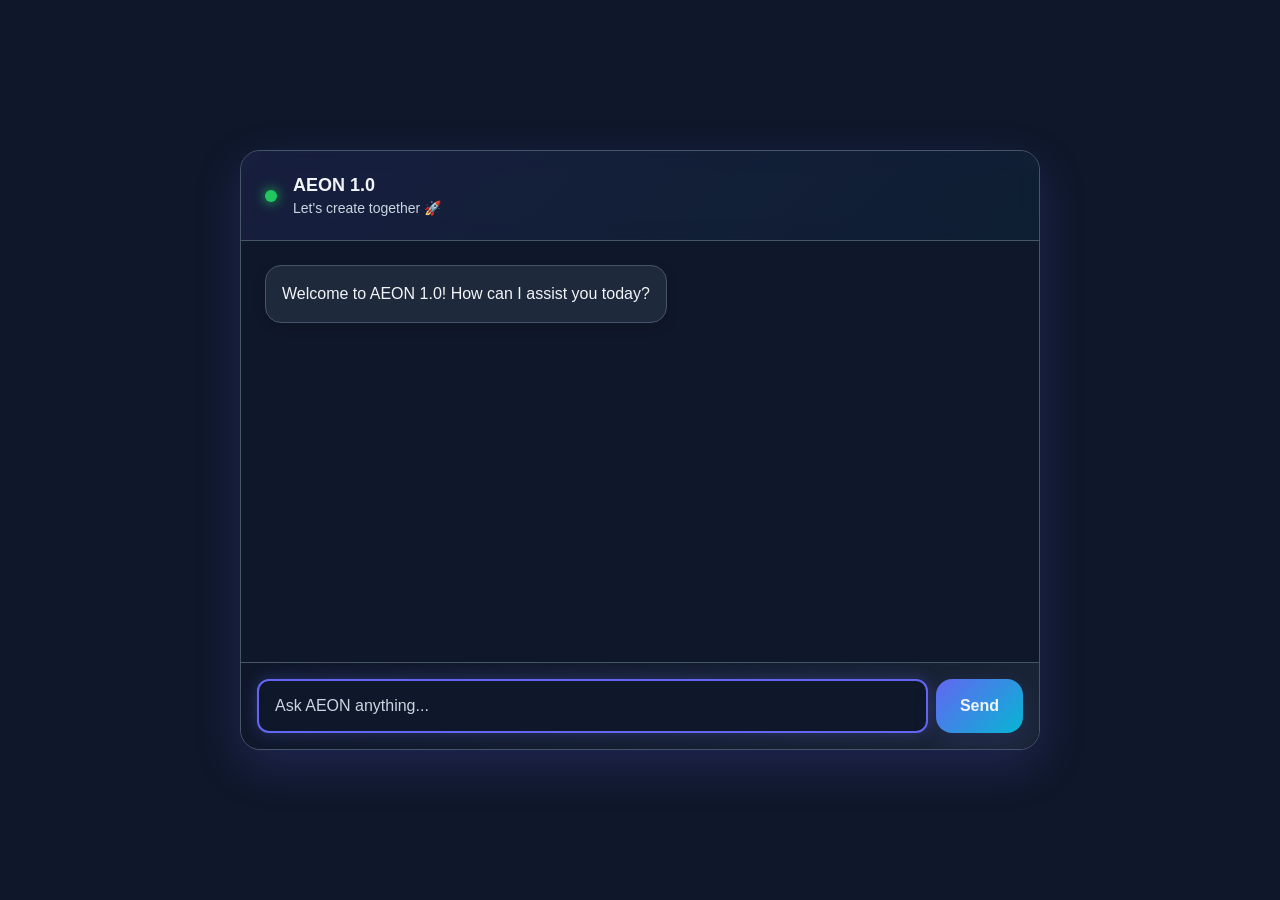
<file: chat-interface-redesigned.html>
<!DOCTYPE html>
<html lang="en">
<head>
    <meta charset="UTF-8">
    <meta name="viewport" content="width=device-width, initial-scale=1.0">
    <title>AEON Chat Interface - Redesigned</title>
    <style>
        /* ============================================= 
           LAYER 1: DESIGN TOKENS (UI/UX Pro Max Foundation)
           ============================================= */
        :root {
            /* Colors */
            --color-primary: #6366f1;
            --color-primary-light: #818cf8;
            --color-primary-dark: #4f46e5;
            --color-accent: #06b6d4;
            --color-background: #0f172a;
            --color-surface: #1e293b;
            --color-surface-light: #334155;
            --color-text: #f1f5f9;
            --color-text-muted: #cbd5e1;
            --color-border: #475569;
            --color-success: #22c55e;
            --color-error: #ef4444;
            
            /* Spacing */
            --spacing-xs: 4px;
            --spacing-sm: 8px;
            --spacing-md: 16px;
            --spacing-lg: 24px;
            --spacing-xl: 32px;
            
            /* Typography */
            --font-size-xs: 12px;
            --font-size-sm: 14px;
            --font-size-base: 16px;
            --font-size-lg: 18px;
            --font-size-2xl: 24px;
            --font-family-sans: 'Inter', 'Segoe UI', sans-serif;
            --font-family-mono: 'Fira Code', 'JetBrains Mono', monospace;
            
            /* Border Radius */
            --radius-sm: 6px;
            --radius-md: 12px;
            --radius-lg: 16px;
            --radius-xl: 20px;
            
            /* Shadows */
            --shadow-sm: 0 2px 4px rgba(0, 0, 0, 0.1);
            --shadow-md: 0 4px 12px rgba(0, 0, 0, 0.15);
            --shadow-lg: 0 8px 24px rgba(99, 102, 241, 0.15);
            --shadow-xl: 0 16px 48px rgba(99, 102, 241, 0.2);
            --shadow-glow: 0 0 32px rgba(99, 102, 241, 0.4);
            
            /* Transitions */
            --transition-fast: 150ms ease-out;
            --transition-normal: 200ms ease-out;
            --transition-slow: 300ms ease-out;
        }

        * {
            margin: 0;
            padding: 0;
            box-sizing: border-box;
        }

        body {
            font-family: var(--font-family-sans);
            background: var(--color-background);
            color: var(--color-text);
        }

        /* ============================================= 
           LAYER 2 & 3: CHAT INTERFACE (Enhancement + Interaction)
           ============================================= */
        .aeon-chat-container {
            width: 100%;
            max-width: 800px;
            height: 600px;
            background: var(--color-background);
            border: 1px solid var(--color-border);
            border-radius: var(--radius-xl);
            box-shadow: var(--shadow-xl);
            display: flex;
            flex-direction: column;
            overflow: hidden;
            animation: containerEnter 0.5s ease-out;
        }

        @keyframes containerEnter {
            from {
                opacity: 0;
                transform: scale(0.95);
            }
            to {
                opacity: 1;
                transform: scale(1);
            }
        }

        /* Header with glassmorphism */
        .aeon-chat-header {
            padding: var(--spacing-lg);
            border-bottom: 1px solid var(--color-border);
            background: linear-gradient(135deg, rgba(99, 102, 241, 0.1), rgba(6, 182, 212, 0.05));
            backdrop-filter: blur(10px);
            -webkit-backdrop-filter: blur(10px);
            display: flex;
            align-items: center;
            gap: var(--spacing-md);
            animation: headerSlideDown 0.4s ease-out 0.1s both;
        }

        @keyframes headerSlideDown {
            from {
                opacity: 0;
                transform: translateY(-10px);
            }
            to {
                opacity: 1;
                transform: translateY(0);
            }
        }

        .aeon-status-dot {
            width: 12px;
            height: 12px;
            border-radius: 50%;
            background: var(--color-success);
            box-shadow: 0 0 12px var(--color-success);
            animation: statusPulse 2s ease-in-out infinite;
        }

        @keyframes statusPulse {
            0%, 100% {
                box-shadow: 0 0 12px var(--color-success);
            }
            50% {
                box-shadow: 0 0 20px var(--color-success);
            }
        }

        .aeon-header-text h3 {
            margin: 0;
            font-size: var(--font-size-lg);
            font-weight: 600;
            color: var(--color-text);
        }

        .aeon-header-text p {
            margin: 4px 0 0 0;
            font-size: var(--font-size-sm);
            color: var(--color-text-muted);
        }

        /* Messages container */
        .aeon-messages {
            flex: 1;
            overflow-y: auto;
            padding: var(--spacing-lg);
            display: flex;
            flex-direction: column;
            gap: var(--spacing-md);
            background: var(--color-background);
        }

        .aeon-messages::-webkit-scrollbar {
            width: 8px;
        }

        .aeon-messages::-webkit-scrollbar-track {
            background: var(--color-background);
        }

        .aeon-messages::-webkit-scrollbar-thumb {
            background: var(--color-border);
            border-radius: 4px;
        }

        .aeon-messages::-webkit-scrollbar-thumb:hover {
            background: var(--color-primary);
        }

        /* Message styles */
        .aeon-message-wrapper {
            display: flex;
            animation: messageEnter 0.3s ease-out;
        }

        @keyframes messageEnter {
            from {
                opacity: 0;
                transform: translateY(10px);
            }
            to {
                opacity: 1;
                transform: translateY(0);
            }
        }

        .aeon-message-wrapper.user {
            justify-content: flex-end;
        }

        .aeon-message-wrapper.bot {
            justify-content: flex-start;
        }

        .aeon-message {
            max-width: 70%;
            padding: var(--spacing-md);
            border-radius: var(--radius-lg);
            font-size: var(--font-size-base);
            line-height: 1.5;
            word-wrap: break-word;
            transition: var(--transition-normal);
            backdrop-filter: blur(10px);
            -webkit-backdrop-filter: blur(10px);
        }

        .aeon-message.user {
            background: linear-gradient(135deg, var(--color-primary), var(--color-primary-light));
            color: var(--color-text);
            box-shadow: var(--shadow-md);
        }

        .aeon-message.user:hover {
            transform: scale(1.02) translateY(-2px);
            box-shadow: var(--shadow-lg);
        }

        .aeon-message.bot {
            background: var(--color-surface);
            border: 1px solid var(--color-border);
            color: var(--color-text);
            box-shadow: var(--shadow-md);
        }

        .aeon-message.bot:hover {
            transform: scale(1.02) translateY(-2px);
            border-color: var(--color-primary);
            box-shadow: var(--shadow-lg);
        }

        /* Typing indicator */
        .aeon-typing {
            display: flex;
            gap: var(--spacing-xs);
            align-items: center;
            padding: var(--spacing-md);
        }

        .aeon-typing-dot {
            width: 8px;
            height: 8px;
            border-radius: 50%;
            background: var(--color-accent);
            animation: typingBounce 1.2s infinite;
        }

        .aeon-typing-dot:nth-child(1) {
            animation-delay: 0s;
        }

        .aeon-typing-dot:nth-child(2) {
            animation-delay: 0.2s;
        }

        .aeon-typing-dot:nth-child(3) {
            animation-delay: 0.4s;
        }

        @keyframes typingBounce {
            0%, 60%, 100% {
                opacity: 0.4;
                transform: translateY(0);
            }
            30% {
                opacity: 1;
                transform: translateY(-10px);
            }
        }

        /* Input area with glassmorphism */
        .aeon-input-area {
            padding: var(--spacing-md);
            border-top: 1px solid var(--color-border);
            background: linear-gradient(135deg, rgba(15, 23, 42, 0.8), rgba(30, 41, 59, 0.8));
            backdrop-filter: blur(20px);
            -webkit-backdrop-filter: blur(20px);
            display: flex;
            gap: var(--spacing-sm);
            animation: inputSlideUp 0.4s ease-out 0.2s both;
        }

        @keyframes inputSlideUp {
            from {
                opacity: 0;
                transform: translateY(20px);
            }
            to {
                opacity: 1;
                transform: translateY(0);
            }
        }

        .aeon-input {
            flex: 1;
            padding: var(--spacing-md);
            border-radius: var(--radius-md);
            border: 2px solid var(--color-border);
            background: var(--color-background);
            color: var(--color-text);
            font-size: var(--font-size-base);
            font-family: var(--font-family-sans);
            outline: none;
            transition: var(--transition-normal);
        }

        .aeon-input:focus {
            border-color: var(--color-primary);
            box-shadow: 0 0 16px rgba(99, 102, 241, 0.3);
        }

        .aeon-input::placeholder {
            color: var(--color-text-muted);
        }

        .aeon-send-btn {
            padding: var(--spacing-md) var(--spacing-lg);
            border-radius: var(--spacing-md);
            background: linear-gradient(135deg, var(--color-primary), var(--color-accent));
            border: none;
            color: var(--color-text);
            font-size: var(--font-size-base);
            font-weight: 600;
            cursor: pointer;
            box-shadow: var(--shadow-lg);
            transition: var(--transition-fast);
            white-space: nowrap;
        }

        .aeon-send-btn:hover:not(:disabled) {
            transform: scale(1.05);
            box-shadow: var(--shadow-xl);
        }

        .aeon-send-btn:active:not(:disabled) {
            transform: scale(0.95);
        }

        .aeon-send-btn:disabled {
            opacity: 0.6;
            cursor: not-allowed;
        }
    </style>
</head>
<body>
    <div style="display: flex; justify-content: center; align-items: center; min-height: 100vh; padding: 20px;">
        <div class="aeon-chat-container">
            <!-- Header -->
            <div class="aeon-chat-header">
                <div class="aeon-status-dot"></div>
                <div class="aeon-header-text">
                    <h3>AEON 1.0</h3>
                    <p>Let's create together 🚀</p>
                </div>
            </div>

            <!-- Messages -->
            <div class="aeon-messages" id="messagesContainer">
                <div class="aeon-message-wrapper bot">
                    <div class="aeon-message bot">
                        Welcome to AEON 1.0! How can I assist you today?
                    </div>
                </div>
            </div>

            <!-- Input -->
            <div class="aeon-input-area">
                <input 
                    type="text" 
                    class="aeon-input" 
                    id="messageInput"
                    placeholder="Ask AEON anything..."
                />
                <button class="aeon-send-btn" id="sendBtn">Send</button>
            </div>
        </div>
    </div>

    <!-- ============================================= 
         LAYER 3: INTERACTION (Framer Motion equivalent with vanilla JS)
         ============================================= -->
    <script>
        const messageInput = document.getElementById('messageInput');
        const sendBtn = document.getElementById('sendBtn');
        const messagesContainer = document.getElementById('messagesContainer');

        function addMessage(text, isUser) {
            const wrapper = document.createElement('div');
            wrapper.className = `aeon-message-wrapper ${isUser ? 'user' : 'bot'}`;

            const message = document.createElement('div');
            message.className = `aeon-message ${isUser ? 'user' : 'bot'}`;
            message.textContent = text;

            wrapper.appendChild(message);
            messagesContainer.appendChild(wrapper);

            // Scroll to bottom
            setTimeout(() => {
                messagesContainer.scrollTop = messagesContainer.scrollHeight;
            }, 100);
        }

        function showTyping() {
            const wrapper = document.createElement('div');
            wrapper.className = 'aeon-message-wrapper bot';
            wrapper.id = 'typingIndicator';

            const typing = document.createElement('div');
            typing.className = 'aeon-typing';
            typing.innerHTML = `
                <div class="aeon-typing-dot"></div>
                <div class="aeon-typing-dot"></div>
                <div class="aeon-typing-dot"></div>
            `;

            wrapper.appendChild(typing);
            messagesContainer.appendChild(wrapper);
            messagesContainer.scrollTop = messagesContainer.scrollHeight;
        }

        function removeTyping() {
            const typingIndicator = document.getElementById('typingIndicator');
            if (typingIndicator) {
                typingIndicator.remove();
            }
        }

        function sendMessage() {
            const text = messageInput.value.trim();
            if (!text) return;

            addMessage(text, true);
            messageInput.value = '';
            sendBtn.disabled = true;

            showTyping();

            setTimeout(() => {
                removeTyping();
                addMessage(
                    "I'm processing your request. Advanced language models are improving response accuracy and context understanding.",
                    false
                );
                sendBtn.disabled = false;
                messageInput.focus();
            }, 1500);
        }

        sendBtn.addEventListener('click', sendMessage);
        messageInput.addEventListener('keypress', (e) => {
            if (e.key === 'Enter' && !sendBtn.disabled) {
                sendMessage();
            }
        });

        messageInput.focus();
    </script>
</body>
</html>
</file>
